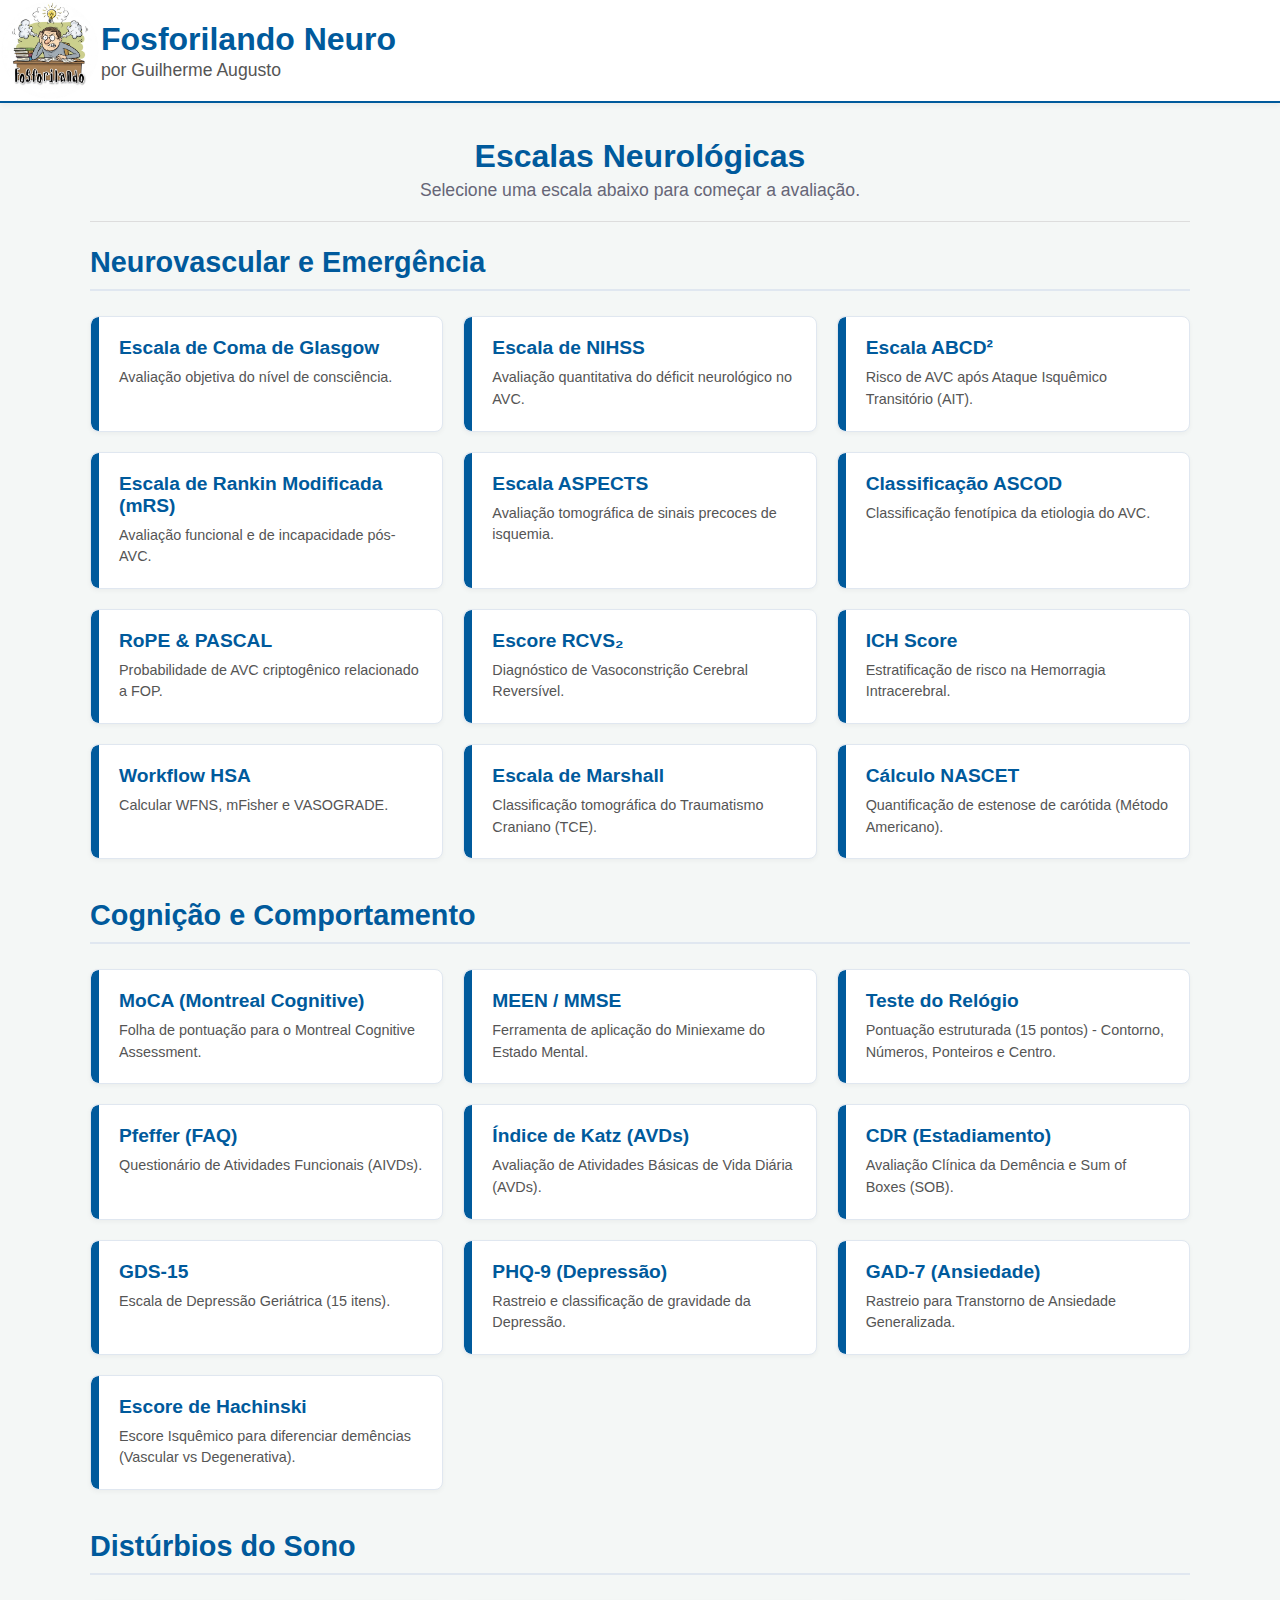
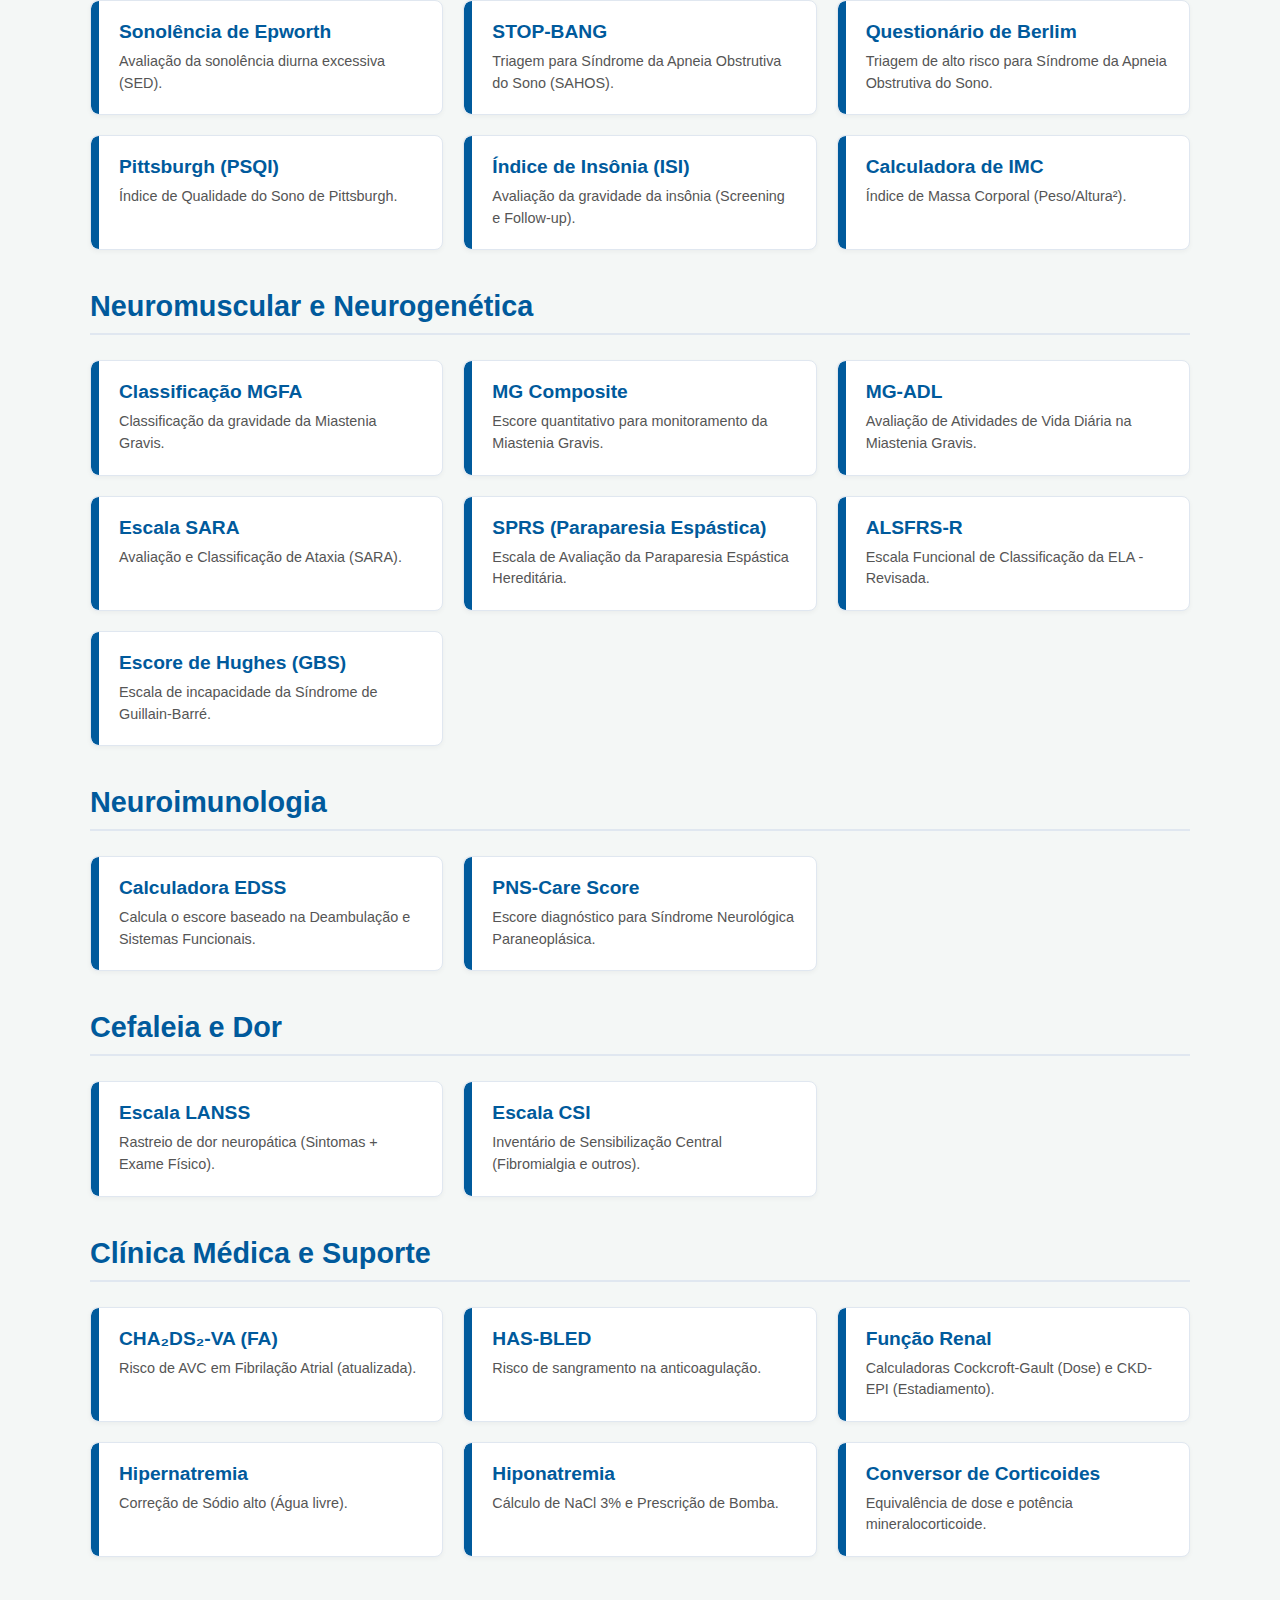
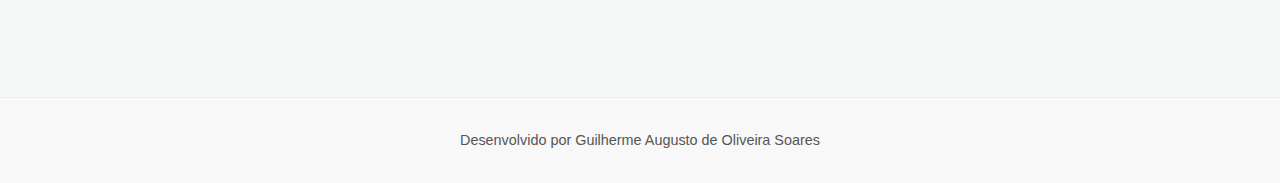
<file: index.html>
<!DOCTYPE html>
<html lang="pt-br">
<head>
    <meta charset="UTF-8">
    <meta name="viewport" content="width=device-width, initial-scale=1.0">
    <title>Fosforilando Neuro</title>
    <link rel="apple-touch-icon" href="img/logo_fosforilando.png">
    <link rel="stylesheet" href="style.css">
<link rel="manifest" href="manifest.json">
<meta name="theme-color" content="#0056b3">
<meta name="apple-mobile-web-app-capable" content="yes">
<meta name="apple-mobile-web-app-status-bar-style" content="black-translucent">

<script>
  if ('serviceWorker' in navigator) {
    window.addEventListener('load', () => {
      navigator.serviceWorker.register('./sw.js')
        .then(() => console.log('App pronto para uso offline!'))
        .catch((err) => console.log('Erro no Service Worker:', err));
    });
  }
</script>
</head>
<body>

    <header class="main-header">
        <div class="header-content">
            <img src="img/logo_fosforilando.png" alt="Logo Fosforilando Neuro" class="main-logo">
            <div class="header-text">
                <h1>Fosforilando Neuro</h1>
                <p>por Guilherme Augusto</p>
            </div>
        </div>
    </header>

    <div class="container-principal">
        
        <div class="titulo-pagina">
            <h2>Escalas Neurológicas</h2>
            <p>Selecione uma escala abaixo para começar a avaliação.</p>
        </div>

        <div class="categoria-container">
            <h2 class="categoria-titulo">Neurovascular e Emergência</h2>
            <nav class="menu-grid">
                <ul>
                    <li>
                        <a href="#" onclick="carregarCalculadora('glasgow')">
                            <strong>Escala de Coma de Glasgow</strong>
                            <p>Avaliação objetiva do nível de consciência.</p>
                        </a>
                    </li>
                    <li>
                        <a href="#" onclick="carregarCalculadora('nihss')">
                            <strong>Escala de NIHSS</strong>
                            <p>Avaliação quantitativa do déficit neurológico no AVC.</p>
                        </a>
                    </li>
                    <li>
                        <a href="#" onclick="carregarCalculadora('abcd2')">
                            <strong>Escala ABCD²</strong>
                            <p>Risco de AVC após Ataque Isquêmico Transitório (AIT).</p>
                        </a>
                    </li>
                    <li>
                        <a href="#" onclick="carregarCalculadora('mrs')">
                            <strong>Escala de Rankin Modificada (mRS)</strong>
                            <p>Avaliação funcional e de incapacidade pós-AVC.</p>
                        </a>
                    </li>
                    <li>
                        <a href="#" onclick="carregarCalculadora('aspects')">
                            <strong>Escala ASPECTS</strong>
                            <p>Avaliação tomográfica de sinais precoces de isquemia.</p>
                        </a>
                    </li>
                    <li>
                        <a href="#" onclick="carregarCalculadora('ascod')">
                            <strong>Classificação ASCOD</strong>
                            <p>Classificação fenotípica da etiologia do AVC.</p>
                        </a>
                    </li>
                    <li>
                        <a href="#" onclick="carregarCalculadora('rope_pascal')">
                            <strong>RoPE & PASCAL</strong>
                            <p>Probabilidade de AVC criptogênico relacionado a FOP.</p>
                        </a>
                    </li>
                    <li>
                        <a href="#" onclick="carregarCalculadora('rcvs2')">
                            <strong>Escore RCVS₂</strong>
                            <p>Diagnóstico de Vasoconstrição Cerebral Reversível.</p>
                        </a>
                    </li>
                    <li>
                        <a href="#" onclick="carregarCalculadora('ich_score')">
                            <strong>ICH Score</strong>
                            <p>Estratificação de risco na Hemorragia Intracerebral.</p>
                        </a>
                    </li>
                    <li>
                        <a href="#" onclick="carregarCalculadora('hsa_workflow')">
                            <strong>Workflow HSA</strong>
                            <p>Calcular WFNS, mFisher e VASOGRADE.</p>
                        </a>
                    </li>
                    <li>
                        <a href="#" onclick="carregarCalculadora('marshall')">
                            <strong>Escala de Marshall</strong>
                            <p>Classificação tomográfica do Traumatismo Craniano (TCE).</p>
                        </a>
                    </li>
                    <li>
                        <a href="#" onclick="carregarCalculadora('nascet')">
                            <strong>Cálculo NASCET</strong>
                            <p>Quantificação de estenose de carótida (Método Americano).</p>
                        </a>
                    </li>
                </ul>
            </nav>
        </div>

 <div class="categoria-container">
            <h2 class="categoria-titulo">Cognição e Comportamento</h2>
            <nav class="menu-grid">
                <ul>
                    <li>
                        <a href="#" onclick="carregarCalculadora('moca')">
                            <strong>MoCA (Montreal Cognitive)</strong>
                            <p>Folha de pontuação para o Montreal Cognitive Assessment.</p>
                        </a>
                    </li>
                    <li>
                        <a href="#" onclick="carregarCalculadora('meen')">
                            <strong>MEEN / MMSE</strong>
                            <p>Ferramenta de aplicação do Miniexame do Estado Mental.</p>
                        </a>
                    </li>
<li>
    <a href="#" onclick="carregarCalculadora('relogio')">
        <strong>Teste do Relógio</strong>
        <p>Pontuação estruturada (15 pontos) - Contorno, Números, Ponteiros e Centro.</p>
    </a>
</li>
                    <li>
                        <a href="#" onclick="carregarCalculadora('pfeffer')">
                            <strong>Pfeffer (FAQ)</strong>
                            <p>Questionário de Atividades Funcionais (AIVDs).</p>
                        </a>
                    </li>
                    <li>
                        <a href="#" onclick="carregarCalculadora('katz')">
                            <strong>Índice de Katz (AVDs)</strong>
                            <p>Avaliação de Atividades Básicas de Vida Diária (AVDs).</p>
                        </a>
                    </li>
<li>
    <a href="#" onclick="carregarCalculadora('cdr')">
        <strong>CDR (Estadiamento)</strong>
        <p>Avaliação Clínica da Demência e Sum of Boxes (SOB).</p>
    </a>
</li>
                    <li>
                        <a href="#" onclick="carregarCalculadora('gds15')">
                            <strong>GDS-15</strong>
                            <p>Escala de Depressão Geriátrica (15 itens).</p>
                        </a>
                    </li>
<li>
    <a href="#" onclick="carregarCalculadora('phq9')">
        <strong>PHQ-9 (Depressão)</strong>
        <p>Rastreio e classificação de gravidade da Depressão.</p>
    </a>
</li>
<li>
    <a href="#" onclick="carregarCalculadora('gad7')">
        <strong>GAD-7 (Ansiedade)</strong>
        <p>Rastreio para Transtorno de Ansiedade Generalizada.</p>
    </a>
</li>
                    <li>
                        <a href="#" onclick="carregarCalculadora('hachinski')">
                            <strong>Escore de Hachinski</strong>
                            <p>Escore Isquêmico para diferenciar demências (Vascular vs Degenerativa).</p>
                        </a>
                    </li>
                </ul>
            </nav>
        </div>

        <div class="categoria-container">
            <h2 class="categoria-titulo">Distúrbios do Sono</h2>
            <nav class="menu-grid">
                <ul>
                    <li>
                        <a href="#" onclick="carregarCalculadora('epworth')">
                            <strong>Sonolência de Epworth</strong>
                            <p>Avaliação da sonolência diurna excessiva (SED).</p>
                        </a>
                    </li>
                    <li>
                        <a href="#" onclick="carregarCalculadora('stopbang')">
                            <strong>STOP-BANG</strong>
                            <p>Triagem para Síndrome da Apneia Obstrutiva do Sono (SAHOS).</p>
                        </a>
                    </li>
                    <li>
                        <a href="#" onclick="carregarCalculadora('berlim')">
                            <strong>Questionário de Berlim</strong>
                            <p>Triagem de alto risco para Síndrome da Apneia Obstrutiva do Sono.</p>
                        </a>
                    </li>
                    <li>
                        <a href="#" onclick="carregarCalculadora('pittsburgh')">
                            <strong>Pittsburgh (PSQI)</strong>
                            <p>Índice de Qualidade do Sono de Pittsburgh.</p>
                        </a>
                    </li>
                    <li>
                        <a href="#" onclick="carregarCalculadora('isi')">
                            <strong>Índice de Insônia (ISI)</strong>
                            <p>Avaliação da gravidade da insônia (Screening e Follow-up).</p>
                        </a>
                    </li>
                    <li>
                        <a href="#" onclick="carregarCalculadora('imc')">
                            <strong>Calculadora de IMC</strong>
                            <p>Índice de Massa Corporal (Peso/Altura²).</p>
                        </a>
                    </li>
                </ul>
            </nav>
        </div>
       
        <div class="categoria-container">
            <h2 class="categoria-titulo">Neuromuscular e Neurogenética</h2>
            <nav class="menu-grid">
                <ul>
                    <li>
                        <a href="#" onclick="carregarCalculadora('mgfa')">
                            <strong>Classificação MGFA</strong>
                            <p>Classificação da gravidade da Miastenia Gravis.</p>
                        </a>
                    </li>
                    <li>
                        <a href="#" onclick="carregarCalculadora('mg_composite')">
                            <strong>MG Composite</strong>
                            <p>Escore quantitativo para monitoramento da Miastenia Gravis.</p>
                        </a>
                    </li>
                    <li>
                        <a href="#" onclick="carregarCalculadora('mg_adl')">
                            <strong>MG-ADL</strong>
                            <p>Avaliação de Atividades de Vida Diária na Miastenia Gravis.</p>
                        </a>
                    </li>
                    <li>
                        <a href="#" onclick="carregarCalculadora('sara')">
                            <strong>Escala SARA</strong>
                            <p>Avaliação e Classificação de Ataxia (SARA).</p>
                        </a>
                    </li>
                    <li>
                        <a href="#" onclick="carregarCalculadora('sprs')">
                            <strong>SPRS (Paraparesia Espástica)</strong>
                            <p>Escala de Avaliação da Paraparesia Espástica Hereditária.</p>
                        </a>
                    </li>
                    <li>
                        <a href="#" onclick="carregarCalculadora('alsfrs')">
                            <strong>ALSFRS-R</strong>
                            <p>Escala Funcional de Classificação da ELA - Revisada.</p>
                        </a>
                    </li>
                    <li>
                        <a href="#" onclick="carregarCalculadora('hughes')">
                            <strong>Escore de Hughes (GBS)</strong>
                            <p>Escala de incapacidade da Síndrome de Guillain-Barré.</p>
                        </a>
                    </li>
                </ul>
            </nav>
        </div>

 <div class="categoria-container">
            <h2 class="categoria-titulo">Neuroimunologia</h2>
            <nav class="menu-grid">
                <ul>
                    <li>
                        <a href="#" onclick="carregarCalculadora('edss')">
                            <strong>Calculadora EDSS</strong>
                            <p>Calcula o escore baseado na Deambulação e Sistemas Funcionais.</p>
                        </a>
                    </li>
                    <li>
                        <a href="#" onclick="carregarCalculadora('pns_score')">
                            <strong>PNS-Care Score</strong>
                            <p>Escore diagnóstico para Síndrome Neurológica Paraneoplásica.</p>
                        </a>
                    </li>
                </ul>
            </nav>
        </div>

        <div class="categoria-container">
            <h2 class="categoria-titulo">Cefaleia e Dor</h2>
            <nav class="menu-grid">
                <ul>    
                    <li>
                        <a href="#" onclick="carregarCalculadora('lanss')">
                            <strong>Escala LANSS</strong>
                            <p>Rastreio de dor neuropática (Sintomas + Exame Físico).</p>
                        </a>
                    </li>
<li>
    <a href="#" onclick="carregarCalculadora('csi')">
        <strong>Escala CSI</strong>
        <p>Inventário de Sensibilização Central (Fibromialgia e outros).</p>
    </a>
</li>
                </ul>
            </nav>
        </div>

<div class="categoria-container">
    <h2 class="categoria-titulo">Clínica Médica e Suporte</h2>
    <nav class="menu-grid">
        <ul>    
            <li>
                <a href="#" onclick="carregarCalculadora('chads')">
                    <strong>CHA₂DS₂-VA (FA)</strong>
                    <p>Risco de AVC em Fibrilação Atrial (atualizada).</p>
                </a>
            </li>
<li>
    <a href="#" onclick="carregarCalculadora('hasbled')">
        <strong>HAS-BLED</strong>
        <p>Risco de sangramento na anticoagulação.</p>
    </a>
</li>
<li>
    <a href="#" onclick="carregarCalculadora('funcao_renal')">
        <strong>Função Renal</strong>
        <p>Calculadoras Cockcroft-Gault (Dose) e CKD-EPI (Estadiamento).</p>
    </a>
</li>
<li>
    <a href="#" onclick="carregarCalculadora('hipernatremia')">
        <strong>Hipernatremia</strong>
        <p>Correção de Sódio alto (Água livre).</p>
    </a>
</li> 
<li>
    <a href="#" onclick="carregarCalculadora('hiponatremia')">
        <strong>Hiponatremia</strong>
        <p>Cálculo de NaCl 3% e Prescrição de Bomba.</p>
    </a>
</li>
<li>
    <a href="#" onclick="carregarCalculadora('corticoides')">
        <strong>Conversor de Corticoides</strong>
        <p>Equivalência de dose e potência mineralocorticoide.</p>
    </a>
</li>

                       </ul>
    </nav>
</div>

       

    </div> <main id="conteudo-calculadora">
    </main>
    
    <footer>
        <p>Desenvolvido por Guilherme Augusto de Oliveira Soares</p>
    </footer>

    <script src="app.js"></script>
    
    <script src="calculadoras/glasgow.js"></script>
    <script src="calculadoras/nihss.js"></script>
    <script src="calculadoras/nascet.js"></script>
<script src="calculadoras/corticoides.js"></script>
    <script src="calculadoras/abcd2.js"></script>
    <script src="calculadoras/mrs.js"></script>
    <script src="calculadoras/aspects.js"></script>
    <script src="calculadoras/ascod.js"></script>
    <script src="calculadoras/rope_pascal.js"></script>
    <script src="calculadoras/rcvs2.js"></script>
    <script src="calculadoras/ich_score.js"></script>
    <script src="calculadoras/hsa_workflow.js"></script>
    <script src="calculadoras/marshall.js"></script>
<script src="calculadoras/csi.js"></script>
    <script src="calculadoras/epworth.js"></script>
    <script src="calculadoras/stopbang.js"></script>
    <script src="calculadoras/berlim.js"></script>
    <script src="calculadoras/pittsburgh.js"></script>
    <script src="calculadoras/isi.js"></script>
    <script src="calculadoras/imc.js"></script>
<script src="calculadoras/gad7.js"></script>
    <script src="calculadoras/edss.js"></script>
    <script src="calculadoras/pns_score.js"></script>
<script src="calculadoras/phq9.js"></script>
    <script src="calculadoras/mgfa.js"></script>
    <script src="calculadoras/mg_composite.js"></script>
    <script src="calculadoras/mg_adl.js"></script>
    <script src="calculadoras/sara.js"></script>
    <script src="calculadoras/sprs.js"></script>
    <script src="calculadoras/alsfrs.js"></script>
    <script src="calculadoras/hughes.js"></script>
    <script src="calculadoras/lanss.js"></script>
<script src="calculadoras/cdr.js"></script>
    <script src="calculadoras/moca.js"></script>
    <script src="calculadoras/meen.js"></script>
    <script src="calculadoras/pfeffer.js"></script>
    <script src="calculadoras/katz.js"></script>
    <script src="calculadoras/gds15.js"></script>
    <script src="calculadoras/hachinski.js"></script>
<script src="calculadoras/relogio.js"></script>
<script src="calculadoras/chads.js"></script>
<script src="calculadoras/hasbled.js"></script>
<script src="calculadoras/funcao_renal.js"></script>
<script src="calculadoras/hipernatremia.js"></script>
<script src="calculadoras/hiponatremia.js"></script>

</body>
</html>
</file>
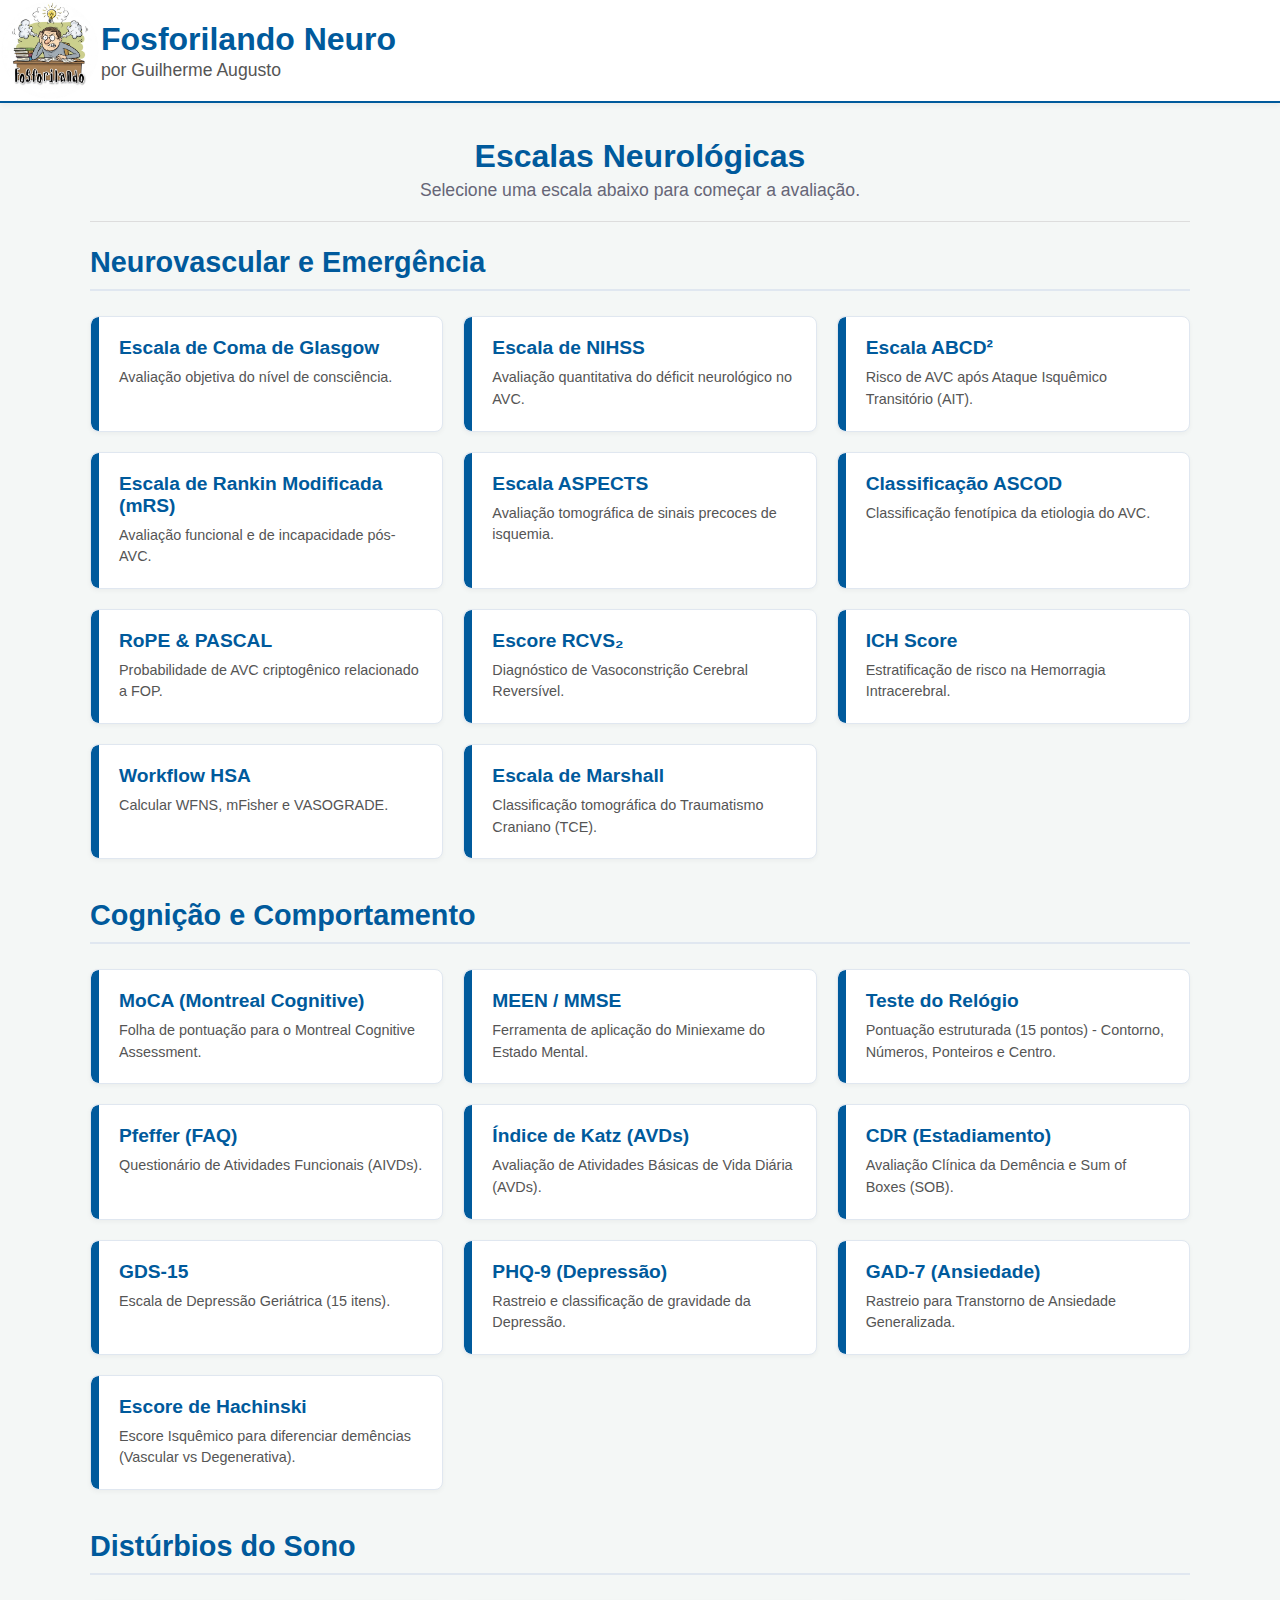
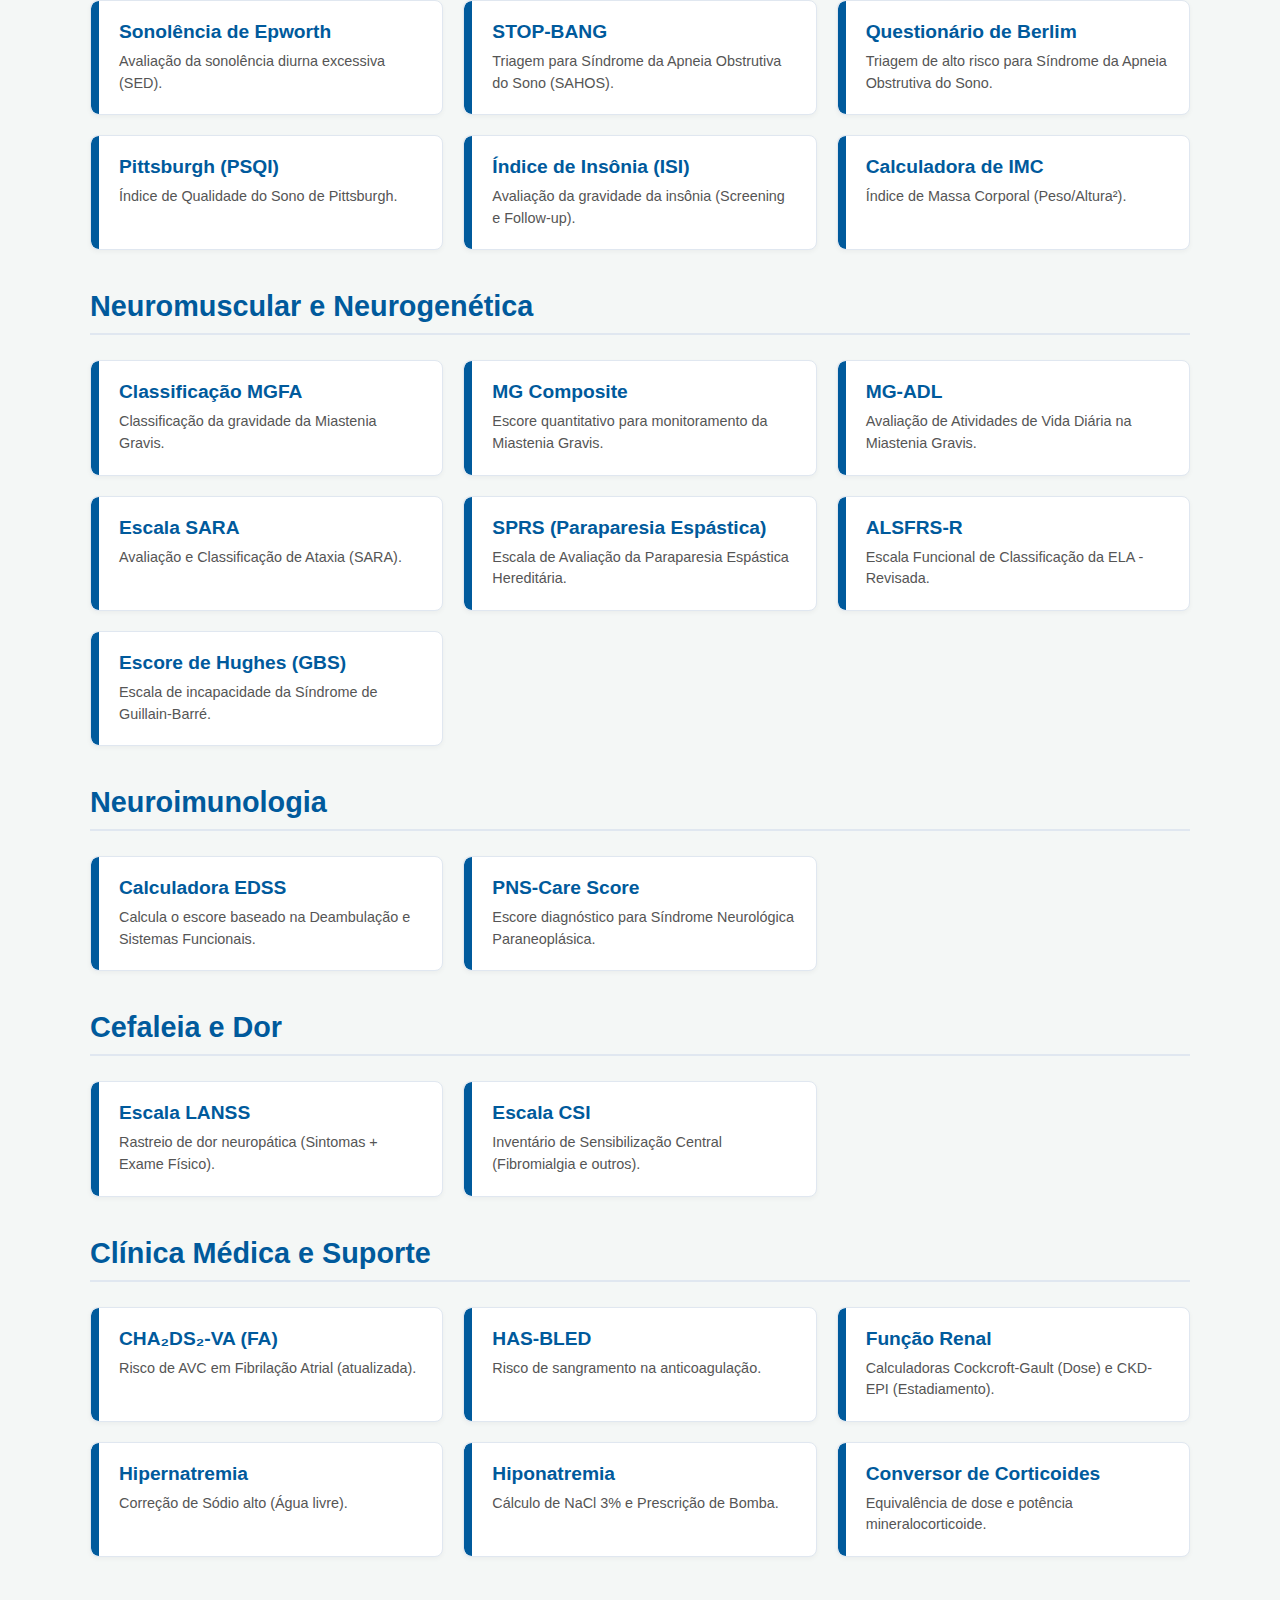
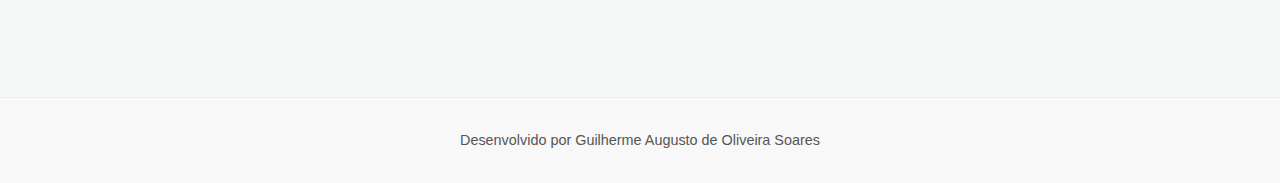
<file: CALCULADORA.html>
<!DOCTYPE html>
<html lang="pt-br">
<head>
    <meta charset="UTF-8">
    <meta name="viewport" content="width=device-width, initial-scale=1.0">
    <title>Fosforilando Neuro</title>
    <link rel="stylesheet" href="style.css">
<link rel="manifest" href="manifest.json">
<meta name="theme-color" content="#0056b3">
<meta name="apple-mobile-web-app-capable" content="yes">
<meta name="apple-mobile-web-app-status-bar-style" content="black-translucent">

<script>
  if ('serviceWorker' in navigator) {
    window.addEventListener('load', () => {
      navigator.serviceWorker.register('./sw.js')
        .then(() => console.log('App pronto para uso offline!'))
        .catch((err) => console.log('Erro no Service Worker:', err));
    });
  }
</script>
</head>
<body>

    <header class="main-header">
        <div class="header-content">
            <img src="img/logo_fosforilando.png" alt="Logo Fosforilando Neuro" class="main-logo">
            <div class="header-text">
                <h1>Fosforilando Neuro</h1>
                <p>por Guilherme Augusto</p>
            </div>
        </div>
    </header>

    <div class="container-principal">
        
        <div class="titulo-pagina">
            <h2>Escalas Neurológicas</h2>
            <p>Selecione uma escala abaixo para começar a avaliação.</p>
        </div>

        <div class="categoria-container">
            <h2 class="categoria-titulo">Neurovascular e Emergência</h2>
            <nav class="menu-grid">
                <ul>
                    <li>
                        <a href="#" onclick="carregarCalculadora('glasgow')">
                            <strong>Escala de Coma de Glasgow</strong>
                            <p>Avaliação objetiva do nível de consciência.</p>
                        </a>
                    </li>
                    <li>
                        <a href="#" onclick="carregarCalculadora('nihss')">
                            <strong>Escala de NIHSS</strong>
                            <p>Avaliação quantitativa do déficit neurológico no AVC.</p>
                        </a>
                    </li>
                    <li>
                        <a href="#" onclick="carregarCalculadora('abcd2')">
                            <strong>Escala ABCD²</strong>
                            <p>Risco de AVC após Ataque Isquêmico Transitório (AIT).</p>
                        </a>
                    </li>
                    <li>
                        <a href="#" onclick="carregarCalculadora('mrs')">
                            <strong>Escala de Rankin Modificada (mRS)</strong>
                            <p>Avaliação funcional e de incapacidade pós-AVC.</p>
                        </a>
                    </li>
                    <li>
                        <a href="#" onclick="carregarCalculadora('aspects')">
                            <strong>Escala ASPECTS</strong>
                            <p>Avaliação tomográfica de sinais precoces de isquemia.</p>
                        </a>
                    </li>
                    <li>
                        <a href="#" onclick="carregarCalculadora('ascod')">
                            <strong>Classificação ASCOD</strong>
                            <p>Classificação fenotípica da etiologia do AVC.</p>
                        </a>
                    </li>
                    <li>
                        <a href="#" onclick="carregarCalculadora('rope_pascal')">
                            <strong>RoPE & PASCAL</strong>
                            <p>Probabilidade de AVC criptogênico relacionado a FOP.</p>
                        </a>
                    </li>
                    <li>
                        <a href="#" onclick="carregarCalculadora('rcvs2')">
                            <strong>Escore RCVS₂</strong>
                            <p>Diagnóstico de Vasoconstrição Cerebral Reversível.</p>
                        </a>
                    </li>
                    <li>
                        <a href="#" onclick="carregarCalculadora('ich_score')">
                            <strong>ICH Score</strong>
                            <p>Estratificação de risco na Hemorragia Intracerebral.</p>
                        </a>
                    </li>
                    <li>
                        <a href="#" onclick="carregarCalculadora('hsa_workflow')">
                            <strong>Workflow HSA</strong>
                            <p>Calcular WFNS, mFisher e VASOGRADE.</p>
                        </a>
                    </li>
                    <li>
                        <a href="#" onclick="carregarCalculadora('marshall')">
                            <strong>Escala de Marshall</strong>
                            <p>Classificação tomográfica do Traumatismo Craniano (TCE).</p>
                        </a>
                    </li>
                </ul>
            </nav>
        </div>

 <div class="categoria-container">
            <h2 class="categoria-titulo">Cognição e Comportamento</h2>
            <nav class="menu-grid">
                <ul>
                    <li>
                        <a href="#" onclick="carregarCalculadora('moca')">
                            <strong>MoCA (Montreal Cognitive)</strong>
                            <p>Folha de pontuação para o Montreal Cognitive Assessment.</p>
                        </a>
                    </li>
                    <li>
                        <a href="#" onclick="carregarCalculadora('meen')">
                            <strong>MEEN / MMSE</strong>
                            <p>Ferramenta de aplicação do Miniexame do Estado Mental.</p>
                        </a>
                    </li>
<li>
    <a href="#" onclick="carregarCalculadora('relogio')">
        <strong>Teste do Relógio</strong>
        <p>Pontuação estruturada (15 pontos) - Contorno, Números, Ponteiros e Centro.</p>
    </a>
</li>
                    <li>
                        <a href="#" onclick="carregarCalculadora('pfeffer')">
                            <strong>Pfeffer (FAQ)</strong>
                            <p>Questionário de Atividades Funcionais (AIVDs).</p>
                        </a>
                    </li>
                    <li>
                        <a href="#" onclick="carregarCalculadora('katz')">
                            <strong>Índice de Katz (AVDs)</strong>
                            <p>Avaliação de Atividades Básicas de Vida Diária (AVDs).</p>
                        </a>
                    </li>
<li>
    <a href="#" onclick="carregarCalculadora('cdr')">
        <strong>CDR (Estadiamento)</strong>
        <p>Avaliação Clínica da Demência e Sum of Boxes (SOB).</p>
    </a>
</li>
                    <li>
                        <a href="#" onclick="carregarCalculadora('gds15')">
                            <strong>GDS-15</strong>
                            <p>Escala de Depressão Geriátrica (15 itens).</p>
                        </a>
                    </li>
<li>
    <a href="#" onclick="carregarCalculadora('phq9')">
        <strong>PHQ-9 (Depressão)</strong>
        <p>Rastreio e classificação de gravidade da Depressão.</p>
    </a>
</li>
<li>
    <a href="#" onclick="carregarCalculadora('gad7')">
        <strong>GAD-7 (Ansiedade)</strong>
        <p>Rastreio para Transtorno de Ansiedade Generalizada.</p>
    </a>
</li>
                    <li>
                        <a href="#" onclick="carregarCalculadora('hachinski')">
                            <strong>Escore de Hachinski</strong>
                            <p>Escore Isquêmico para diferenciar demências (Vascular vs Degenerativa).</p>
                        </a>
                    </li>
                </ul>
            </nav>
        </div>

        <div class="categoria-container">
            <h2 class="categoria-titulo">Distúrbios do Sono</h2>
            <nav class="menu-grid">
                <ul>
                    <li>
                        <a href="#" onclick="carregarCalculadora('epworth')">
                            <strong>Sonolência de Epworth</strong>
                            <p>Avaliação da sonolência diurna excessiva (SED).</p>
                        </a>
                    </li>
                    <li>
                        <a href="#" onclick="carregarCalculadora('stopbang')">
                            <strong>STOP-BANG</strong>
                            <p>Triagem para Síndrome da Apneia Obstrutiva do Sono (SAHOS).</p>
                        </a>
                    </li>
                    <li>
                        <a href="#" onclick="carregarCalculadora('berlim')">
                            <strong>Questionário de Berlim</strong>
                            <p>Triagem de alto risco para Síndrome da Apneia Obstrutiva do Sono.</p>
                        </a>
                    </li>
                    <li>
                        <a href="#" onclick="carregarCalculadora('pittsburgh')">
                            <strong>Pittsburgh (PSQI)</strong>
                            <p>Índice de Qualidade do Sono de Pittsburgh.</p>
                        </a>
                    </li>
                    <li>
                        <a href="#" onclick="carregarCalculadora('isi')">
                            <strong>Índice de Insônia (ISI)</strong>
                            <p>Avaliação da gravidade da insônia (Screening e Follow-up).</p>
                        </a>
                    </li>
                    <li>
                        <a href="#" onclick="carregarCalculadora('imc')">
                            <strong>Calculadora de IMC</strong>
                            <p>Índice de Massa Corporal (Peso/Altura²).</p>
                        </a>
                    </li>
                </ul>
            </nav>
        </div>
       
        <div class="categoria-container">
            <h2 class="categoria-titulo">Neuromuscular e Neurogenética</h2>
            <nav class="menu-grid">
                <ul>
                    <li>
                        <a href="#" onclick="carregarCalculadora('mgfa')">
                            <strong>Classificação MGFA</strong>
                            <p>Classificação da gravidade da Miastenia Gravis.</p>
                        </a>
                    </li>
                    <li>
                        <a href="#" onclick="carregarCalculadora('mg_composite')">
                            <strong>MG Composite</strong>
                            <p>Escore quantitativo para monitoramento da Miastenia Gravis.</p>
                        </a>
                    </li>
                    <li>
                        <a href="#" onclick="carregarCalculadora('mg_adl')">
                            <strong>MG-ADL</strong>
                            <p>Avaliação de Atividades de Vida Diária na Miastenia Gravis.</p>
                        </a>
                    </li>
                    <li>
                        <a href="#" onclick="carregarCalculadora('sara')">
                            <strong>Escala SARA</strong>
                            <p>Avaliação e Classificação de Ataxia (SARA).</p>
                        </a>
                    </li>
                    <li>
                        <a href="#" onclick="carregarCalculadora('sprs')">
                            <strong>SPRS (Paraparesia Espástica)</strong>
                            <p>Escala de Avaliação da Paraparesia Espástica Hereditária.</p>
                        </a>
                    </li>
                    <li>
                        <a href="#" onclick="carregarCalculadora('alsfrs')">
                            <strong>ALSFRS-R</strong>
                            <p>Escala Funcional de Classificação da ELA - Revisada.</p>
                        </a>
                    </li>
                    <li>
                        <a href="#" onclick="carregarCalculadora('hughes')">
                            <strong>Escore de Hughes (GBS)</strong>
                            <p>Escala de incapacidade da Síndrome de Guillain-Barré.</p>
                        </a>
                    </li>
                </ul>
            </nav>
        </div>

 <div class="categoria-container">
            <h2 class="categoria-titulo">Neuroimunologia</h2>
            <nav class="menu-grid">
                <ul>
                    <li>
                        <a href="#" onclick="carregarCalculadora('edss')">
                            <strong>Calculadora EDSS</strong>
                            <p>Calcula o escore baseado na Deambulação e Sistemas Funcionais.</p>
                        </a>
                    </li>
                    <li>
                        <a href="#" onclick="carregarCalculadora('pns_score')">
                            <strong>PNS-Care Score</strong>
                            <p>Escore diagnóstico para Síndrome Neurológica Paraneoplásica.</p>
                        </a>
                    </li>
                </ul>
            </nav>
        </div>

        <div class="categoria-container">
            <h2 class="categoria-titulo">Cefaleia e Dor</h2>
            <nav class="menu-grid">
                <ul>    
                    <li>
                        <a href="#" onclick="carregarCalculadora('lanss')">
                            <strong>Escala LANSS</strong>
                            <p>Rastreio de dor neuropática (Sintomas + Exame Físico).</p>
                        </a>
                    </li>
<li>
    <a href="#" onclick="carregarCalculadora('csi')">
        <strong>Escala CSI</strong>
        <p>Inventário de Sensibilização Central (Fibromialgia e outros).</p>
    </a>
</li>
                </ul>
            </nav>
        </div>

<div class="categoria-container">
    <h2 class="categoria-titulo">Clínica Médica e Suporte</h2>
    <nav class="menu-grid">
        <ul>    
            <li>
                <a href="#" onclick="carregarCalculadora('chads')">
                    <strong>CHA₂DS₂-VA (FA)</strong>
                    <p>Risco de AVC em Fibrilação Atrial (atualizada).</p>
                </a>
            </li>
<li>
    <a href="#" onclick="carregarCalculadora('hasbled')">
        <strong>HAS-BLED</strong>
        <p>Risco de sangramento na anticoagulação.</p>
    </a>
</li>
<li>
    <a href="#" onclick="carregarCalculadora('funcao_renal')">
        <strong>Função Renal</strong>
        <p>Calculadoras Cockcroft-Gault (Dose) e CKD-EPI (Estadiamento).</p>
    </a>
</li>
<li>
    <a href="#" onclick="carregarCalculadora('hipernatremia')">
        <strong>Hipernatremia</strong>
        <p>Correção de Sódio alto (Água livre).</p>
    </a>
</li> 
<li>
    <a href="#" onclick="carregarCalculadora('hiponatremia')">
        <strong>Hiponatremia</strong>
        <p>Cálculo de NaCl 3% e Prescrição de Bomba.</p>
    </a>
</li>
<li>
    <a href="#" onclick="carregarCalculadora('corticoides')">
        <strong>Conversor de Corticoides</strong>
        <p>Equivalência de dose e potência mineralocorticoide.</p>
    </a>
</li>

                       </ul>
    </nav>
</div>

       

    </div> <main id="conteudo-calculadora">
    </main>
    
    <footer>
        <p>Desenvolvido por Guilherme Augusto de Oliveira Soares</p>
    </footer>

    <script src="app.js"></script>
    
    <script src="calculadoras/glasgow.js"></script>
    <script src="calculadoras/nihss.js"></script>
<script src="calculadoras/corticoides.js"></script>
    <script src="calculadoras/abcd2.js"></script>
    <script src="calculadoras/mrs.js"></script>
    <script src="calculadoras/aspects.js"></script>
    <script src="calculadoras/ascod.js"></script>
    <script src="calculadoras/rope_pascal.js"></script>
    <script src="calculadoras/rcvs2.js"></script>
    <script src="calculadoras/ich_score.js"></script>
    <script src="calculadoras/hsa_workflow.js"></script>
    <script src="calculadoras/marshall.js"></script>
<script src="calculadoras/csi.js"></script>
    <script src="calculadoras/epworth.js"></script>
    <script src="calculadoras/stopbang.js"></script>
    <script src="calculadoras/berlim.js"></script>
    <script src="calculadoras/pittsburgh.js"></script>
    <script src="calculadoras/isi.js"></script>
    <script src="calculadoras/imc.js"></script>
<script src="calculadoras/gad7.js"></script>
    <script src="calculadoras/edss.js"></script>
    <script src="calculadoras/pns_score.js"></script>
<script src="calculadoras/phq9.js"></script>
    <script src="calculadoras/mgfa.js"></script>
    <script src="calculadoras/mg_composite.js"></script>
    <script src="calculadoras/mg_adl.js"></script>
    <script src="calculadoras/sara.js"></script>
    <script src="calculadoras/sprs.js"></script>
    <script src="calculadoras/alsfrs.js"></script>
    <script src="calculadoras/hughes.js"></script>
    <script src="calculadoras/lanss.js"></script>
<script src="calculadoras/cdr.js"></script>
    <script src="calculadoras/moca.js"></script>
    <script src="calculadoras/meen.js"></script>
    <script src="calculadoras/pfeffer.js"></script>
    <script src="calculadoras/katz.js"></script>
    <script src="calculadoras/gds15.js"></script>
    <script src="calculadoras/hachinski.js"></script>
<script src="calculadoras/relogio.js"></script>
<script src="calculadoras/chads.js"></script>
<script src="calculadoras/hasbled.js"></script>
<script src="calculadoras/funcao_renal.js"></script>
<script src="calculadoras/hipernatremia.js"></script>
<script src="calculadoras/hiponatremia.js"></script>

</body>
</html>
</file>
<file: style.css>
/* =======================================
   ESTILOS GERAIS
   ======================================= */
body {
    font-family: -apple-system, BlinkMacSystemFont, "Segoe UI", Roboto, Helvetica, Arial, sans-serif;
    margin: 0;
    background-color: #f4f7f6; /* Fundo cinza bem claro */
    color: #333;
}

/* Container para centralizar o conteúdo */
.container-principal {
    max-width: 1100px;
    margin: 0 auto;
    padding: 0 20px;
}

/* =======================================
   CABEÇALHO (v3.1 - Suas personalizações)
   (REMOVIDA A REGRA 'header' ANTIGA E CONFLITANTE)
   ======================================= */
header.main-header {
    background-color: #ffffff;
    color: #333;
    padding: 0px 0px; /* <-- Sua personalização */
    border-bottom: 2px solid #005a9c;
    box-shadow: 0 2px 5px rgba(0,0,0,0.05);
    margin-bottom: 30px;
}

/* O container do conteúdo do cabeçalho */
header.main-header .header-content {
    display: flex;
    align-items: center;
    justify-content: flex-start;
    gap: 1px; /* <-- Sua personalização */
}

/* A sua logo (com 100px e sem borda redonda) */
header.main-header .main-logo {
    width: 100px; /* <-- Sua personalização */
    height: auto; 
    border-radius: 0; 
    object-fit: contain; 
    border: none;
    flex-shrink: 0;
}

/* O texto ao lado da logo */
header.main-header .header-text {
    text-align: left;
}

header.main-header .header-text h1 {
    margin: 0;
    font-size: 2em;
    font-weight: 700;
    color: #005a9c;
}

header.main-header .header-text p {
    margin: 2px 0 0;
    font-size: 1.1em;
    color: #555;
    opacity: 1;
}

/* Responsividade (Em tela pequena, voltamos a centralizar) */
@media (max-width: 600px) {
    header.main-header .header-content {
        flex-direction: column;
        align-items: center;
        text-align: center;
    }
    header.main-header .main-logo {
        margin-bottom: 10px;
        width: 100px;
        height: auto;
    }
}

/* =======================================
   TÍTULO DA PÁGINA (Abaixo do cabeçalho)
   ======================================= */
.titulo-pagina {
    padding: 5px 0 20px 0;
    border-bottom: 1px solid #ddd;
    margin-bottom: 10px;
    text-align: center; /* Centraliza o título da página */
}

.titulo-pagina h2 {
    margin: 0 0 5px 0;
    font-size: 2em;
    color: #005a9c; /* Azul escuro */
}

.titulo-pagina p {
    margin: 0;
    font-size: 1.1em;
    color: #667;
}

/* =======================================
   MENU DE CARDS (MODIFICADO PARA .menu-grid)
   ======================================= */
.menu-grid ul {
    list-style: none;
    padding: 0;
    margin: 0;
    display: grid;
    grid-template-columns: 1fr; /* Mobile-first: 1 coluna */
    gap: 20px; /* Espaçamento entre os cards */
}

/* 2 colunas para telas médias (tablets) */
@media (min-width: 600px) {
    .menu-grid ul {
        grid-template-columns: repeat(2, 1fr);
    }
}

/* 3 colunas para telas largas (desktop) */
@media (min-width: 900px) {
    .menu-grid ul {
        grid-template-columns: repeat(3, 1fr);
    }
}

.menu-grid li {
    /* O LI é apenas um container para o link */
}

/* O CARD EM SI (é o link <a>) */
.menu-grid li a {
    display: block;
    background-color: #ffffff; 
    border: 1px solid #e0e7f0; 
    border-radius: 8px; 
    padding: 20px; 
    text-decoration: none;
    height: 100%;
    box-sizing: border-box;
    box-shadow: 0 2px 5px rgba(0,0,0,0.04);
    transition: all 0.2s ease-in-out; 
    
    position: relative; 
    padding-left: 28px; 
    overflow: hidden; 
}

/* A BARRA LATERAL AZUL */
.menu-grid li a::before {
    content: ''; 
    position: absolute;
    top: 0;
    left: 0;
    width: 8px; 
    height: 100%;
    background-color: #005a9c; 
    border-top-left-radius: 8px; 
    border-bottom-left-radius: 8px; 
}

/* Efeito HOVER */
.menu-grid li a:hover {
    background-color: #f7faff; 
    transform: translateY(-4px); 
    box-shadow: 0 4px 12px rgba(0, 90, 156, 0.1); 
}

/* Título do Card */
.menu-grid li a strong {
    font-size: 1.2em;
    color: #005a9c; 
    display: block; 
    margin-bottom: 8px;
}

/* Descrição do Card */
.menu-grid li a p {
    font-size: 0.9em;
    color: #555; 
    margin: 0;
    line-height: 1.5;
}

/* =======================================
   ESTILOS DAS CATEGORIAS (v3.2)
   ======================================= */
.categoria-container {
    margin-bottom: 40px; /* Espaço entre as categorias */
}

.categoria-titulo {
    font-size: 1.8em;
    font-weight: 600;
    color: #005a9c; /* Azul escuro */
    border-bottom: 2px solid #e0e7f0;
    padding-bottom: 10px;
    margin-bottom: 25px;
}

/* =======================================
   ÁREA DE CONTEÚDO (Onde a calculadora aparece)
   ======================================= */
main#conteudo-calculadora {
    padding: 30px 0;
}

/* Estilos para a calculadora */
.calculadora-container {
    background-color: #ffffff;
    border-radius: 8px;
    padding: 20px;
    box-shadow: 0 2px 8px rgba(0,0,0,0.05);
}

.calculadora-container h3 {
    margin-top: 0;
    color: #005a9c;
    border-bottom: 2px solid #f0f8ff;
    padding-bottom: 10px;
}

.grupo-pergunta { margin-bottom: 15px; }
.grupo-pergunta label { display: block; font-weight: 600; margin-bottom: 8px; }
select, input[type="number"] { width: 100%; padding: 10px; border: 1px solid #ccc; border-radius: 5px; box-sizing: border-box; }
button { background-color: #007bff; color: white; padding: 12px 20px; border: none; border-radius: 5px; font-size: 1em; font-weight: 600; cursor: pointer; transition: background-color 0.2s; }
button:hover { background-color: #0056b3; }
.resultado-box { margin-top: 20px; padding: 15px; background-color: #e6f3ff; border: 1px solid #b3d7ff; border-radius: 5px; font-size: 1.1em; font-weight: bold; text-align: center; }

/* =======================================
   ESTILOS DA CALCULADORA (v2.0 - Layout 2 colunas)
   ======================================= */

/* Botão de Voltar */
.botao-voltar {
    background-color: #6c757d; /* Cinza */
    color: white;
    padding: 10px 15px;
    border: none;
    border-radius: 5px;
    font-size: 0.9em;
    font-weight: 600;
    cursor: pointer;
    margin-bottom: 20px;
}
.botao-voltar:hover {
    background-color: #5a6268;
}

/* O container principal da calculadora (layout flex) */
.calculadora-layout {
    display: flex;
    flex-wrap: wrap; 
    gap: 30px; 
}

/* Coluna da Esquerda (Perguntas) */
.perguntas-coluna {
    flex: 2; 
    min-width: 300px; 
}

/* Coluna da Direita (Resultados) */
.resultado-coluna {
    flex: 1; 
    min-width: 280px; 
}

/* O Card de Resultado Fixo (Sticky) */
.resultado-box-fixo {
    position: -webkit-sticky; /* Safari */
    position: sticky;
    top: 20px; 
    
    background-color: #fff;
    border: 1px solid #e0e7f0;
    border-radius: 8px;
    padding: 20px;
    box-shadow: 0 4px 12px rgba(0, 90, 156, 0.1);
    text-align: center;
}

.resultado-box-fixo h3 {
    margin-top: 0;
    color: #005a9c;
}

/* O placar grande */
.resultado-box-fixo .placar-numero {
    font-size: 5em; 
    font-weight: 700;
    color: #005a9c;
    margin: 10px 0;
}

/* O placar detalhado (O4 V5 M6) */
.resultado-box-fixo .placar-detalhe {
    font-size: 1.1em;
    color: #555;
    margin-bottom: 10px;
}

/* A classificação final */
.resultado-box-fixo .placar-classificacao {
    font-size: 1.2em;
    font-weight: 600;
    color: #333;
}

/* Estilo para os GRUPOS de "Radio buttons" (bolinhas) */
.grupo-radio {
    background-color: #fff;
    border: 1px solid #e0e7f0;
    border-radius: 8px;
    margin-bottom: 20px;
    box-shadow: 0 2px 5px rgba(0,0,0,0.04);
    
    position: relative;
    overflow: hidden;
}

.grupo-radio h4 {
    margin: 0;
    padding: 15px 20px;
    background-color: #f7faff; 
    color: #005a9c;
    border-bottom: 1px solid #e0e7f0;
}

/* A barra lateral azul */
.grupo-radio::before {
    content: '';
    position: absolute;
    top: 0;
    left: 0;
    width: 8px;
    height: 100%;
    background-color: #005a9c;
}

/* Estilo de cada opção "bolinha" */
.grupo-radio .opcao-radio {
    display: block; 
    padding: 12px 20px 12px 50px; 
    position: relative;
    cursor: pointer;
    border-bottom: 1px solid #f0f0f0;
}
.grupo-radio .opcao-radio:last-child {
    border-bottom: none;
}
.grupo-radio .opcao-radio:hover {
    background-color: #f7faff;
}
.grupo-radio .opcao-radio label {
    cursor: pointer;
    color: #333;
}
.grupo-radio .opcao-radio input {
    position: absolute;
    opacity: 0; 
    cursor: pointer;
}

/* Cria uma "bolinha" customizada */
.grupo-radio .opcao-radio .checkmark {
    position: absolute;
    top: 15px;
    left: 20px;
    height: 20px;
    width: 20px;
    background-color: #eee;
    border: 1px solid #ccc;
    border-radius: 50%;
}
.grupo-radio .opcao-radio:hover input ~ .checkmark {
    background-color: #ccc;
}
.grupo-radio .opcao-radio input:checked ~ .checkmark {
    background-color: #007bff;
    border-color: #007bff;
}
.grupo-radio .opcao-radio .checkmark:after {
    content: "";
    position: absolute;
    display: none;
    top: 6px;
    left: 6px;
    width: 8px;
    height: 8px;
    border-radius: 50%;
    background: white;
}
.grupo-radio .opcao-radio input:checked ~ .checkmark:after {
    display: block;
}

/* =======================================
   ADICIONAIS DO NIHSS (v2.3)
   ======================================= */
.aviso-instrucao {
    background-color: #f0f8ff; 
    border: 1px solid #b3d7ff;
    border-left: 5px solid #005a9c; 
    border-radius: 4px;
    padding: 15px;
    margin-bottom: 25px;
}
.aviso-instrucao h5 {
    margin: 0 0 10px 0;
    color: #005a9c; 
    font-size: 1.1em;
}
.aviso-instrucao ul {
    list-style: none;
    margin: 0;
    padding: 0;
}
.aviso-instrucao ul li {
    position: relative;
    padding-left: 20px;
    font-size: 0.9em;
    color: #333;
    margin-bottom: 5px;
}
.aviso-instrucao ul li::before {
    content: '✓';
    position: absolute;
    left: 0;
    top: 1px;
    color: #005a9c;
    font-weight: bold;
}
.sub-instrucao-titulo {
    display: block;
    font-size: 0.8em;
    font-weight: 400;
    font-style: italic;
    color: #555;
    margin-top: 4px;
}
.sub-instrucao-opcao {
    display: block;
    font-size: 0.85em;
    color: #667;
    font-style: italic;
    margin-top: 4px; 
}

/* =======================================
   ESTILOS DO ASPECTS (v2.4)
   ======================================= */
.imagem-guia-aspects {
    width: 100%;
    max-width: 400px;
    border-radius: 8px;
    margin-bottom: 15px;
    border: 1px solid #ddd;
}
.toggle-container {
    display: flex;
    flex-wrap: wrap;
    gap: 10px; 
    margin-bottom: 25px; 
}
.toggle-container input[type="checkbox"] {
    display: none;
}
.toggle-container label {
    display: inline-block;
    padding: 10px 15px;
    font-size: 1em;
    font-weight: 600;
    color: #005a9c; 
    background-color: #f0f8ff; 
    border: 1px solid #b3d7ff;
    border-radius: 5px;
    cursor: pointer;
    transition: all 0.2s ease;
}
.toggle-container input[type="checkbox"]:checked + label {
    background-color: #d90429; 
    color: white;
    border-color: #b3001e;
}
#aspects-placar-detalhe {
    font-size: 1.1em;
    font-weight: 600;
    color: #d90429; 
}
#aspects-placar-detalhe.nenhuma {
    color: #008000; 
}

/* O rodapé */
footer {
    text-align: center;
    padding: 20px;
    margin-top: 40px;
    background-color: #f8f8f8;
    color: #555;
    font-size: 0.9em;
    border-top: 1px solid #eee;
}
/* =======================================
   ESTILOS DAS ABAS (v3.3)
   ======================================= */

.calc-tabs {
    display: flex;
    border-bottom: 2px solid #005a9c; /* Linha azul principal */
    margin-bottom: 0;
}

.calc-tab-btn {
    padding: 10px 15px;
    cursor: pointer;
    background-color: #f0f8ff; /* Fundo do botão inativo (azul claro) */
    border: none;
    border-radius: 5px 5px 0 0; /* Arredonda cantos superiores */
    font-size: 1em;
    font-weight: 600;
    color: #005a9c; /* Cor do texto (azul) */
    opacity: 0.7; /* Levemente apagado */
    margin-right: 5px;
    margin-bottom: -2px; /* Puxa o botão para "dentro" da borda */
    border: 2px solid transparent;
}

.calc-tab-btn.active {
    background-color: #ffffff; /* Fundo branco */
    color: #005a9c;
    opacity: 1;
    border: 2px solid #005a9c; /* Borda azul */
    border-bottom: 2px solid #ffffff; /* Cobre a borda principal */
}

/* O conteúdo da aba */
.calc-tab-pane {
    /* O JS vai controlar o display: block/none */
}

/* Ajuste para a primeira caixa de grupo dentro da aba */
.calc-tab-pane .grupo-radio:first-child,
.calc-tab-pane .aviso-instrucao:first-child {
    border-top-left-radius: 0; /* Remove o canto arredondado */
}
/* Estilo para o botão/link de "Imprimir" */
.calc-tab-btn-link {
    display: inline-block;
    padding: 10px 15px;
    cursor: pointer;
    background-color: #e6f7ff; /* Um azul um pouco mais vivo */
    border: 2px solid transparent;
    border-radius: 5px 5px 0 0;
    font-size: 1em;
    font-weight: 600;
    color: #005a9c;
    text-decoration: none;
    margin-right: 5px;
    margin-bottom: -2px;
    opacity: 0.8;
    transition: all 0.2s ease;
}
.calc-tab-btn-link:hover {
    opacity: 1;
    background-color: #ffffff;
    border-color: #005a9c;
    border-bottom: 2px solid #ffffff; /* Cobre a linha principal, como a aba ativa */
}
/* =======================================
   ESTILOS DO MEEN (v3.4)
   ======================================= */

/* Caixa de Leitura "FECHE OS OLHOS" */
.meen-leitura-box {
    font-size: 3.5em; /* "bem grande mesmo" */
    font-weight: 700;
    text-align: center;
    padding: 40px 20px;
    background-color: #f8f9fa;
    border: 1px solid #ccc;
    margin: 15px 20px;
    border-radius: 5px;
}

/* Caixa de Desenho (Pentágonos) */
.meen-desenho-box {
    padding: 20px;
    text-align: center;
    background-color: #f8f9fa;
    border: 1px solid #ccc;
    margin: 15px 20px;
    border-radius: 5px;
}
.meen-desenho-box img {
    max-width: 100%;
    height: auto;
    max-height: 200px;
}
/* =======================================
   ESTILOS DO ASCOD (v3.5)
   ======================================= */

.ascod-subtitulo {
    padding: 10px 20px 5px;
    color: #005a9c; /* Azul do tema */
    font-size: 0.9em;
    font-weight: 700;
    margin: 10px 0 0 0;
    border-top: 1px dashed #eee; /* Linha separadora */
}
/* Remove a linha do topo do primeiro subtítulo */
.grupo-radio .ascod-subtitulo:first-of-type {
    margin-top: 0;
    border-top: none;
}
/* =======================================
   ESTILOS DO ASCOD (v3.5) - ACORDEÃO
   ======================================= */

/* O botão clicável (o título da categoria) */
.ascod-accordion {
    background-color: #f7faff; /* Fundo azul claro (como o título do grupo) */
    color: #005a9c;
    cursor: pointer;
    padding: 18px;
    width: 100%;
    border: none;
    border-bottom: 1px solid #e0e7f0;
    text-align: left;
    outline: none;
    font-size: 1.1em;
    font-weight: 700;
    font-family: -apple-system, BlinkMacSystemFont, "Segoe UI", Roboto, Helvetica, Arial, sans-serif;
    transition: background-color 0.2s ease;
    
    /* Adiciona a barra azul lateral */
    position: relative;
    padding-left: 28px;
}

/* A barra lateral azul */
.ascod-accordion::before {
    content: '';
    position: absolute;
    top: 0;
    left: 0;
    width: 8px;
    height: 100%;
    background-color: #005a9c;
}

/* Ícone de "+" (fechado) */
.ascod-accordion::after {
    content: '+';
    font-size: 1.3em;
    color: #005a9c;
    float: right;
    margin-left: 5px;
}

/* Ícone de "-" (aberto) */
.ascod-accordion.active::after {
    content: "−";
}

.ascod-accordion:hover,
.ascod-accordion.active {
    background-color: #f0f7ff; /* Azul um pouco mais escuro no hover/ativo */
}

/* O painel de conteúdo (que abre e fecha) */
.ascod-panel {
    padding: 0 18px;
    background-color: white;
    display: none; /* Começa fechado */
    overflow: hidden;
    border: 1px solid #e0e7f0;
    border-top: none;
}

/* Estilo para os subtítulos (A1, A2...) dentro do painel */
.ascod-subtitulo {
    padding: 10px 0 5px;
    color: #005a9c;
    font-size: 0.9em;
    font-weight: 700;
    margin: 10px 0 0 0;
    border-top: 1px dashed #eee;
}
.ascod-panel .ascod-subtitulo:first-of-type {
    margin-top: 15px; /* Espaço no topo do primeiro item */
    border-top: none;
}
.ascod-panel .opcao-radio {
    border-bottom: none; /* Remove bordas duplas */
}
</file>
